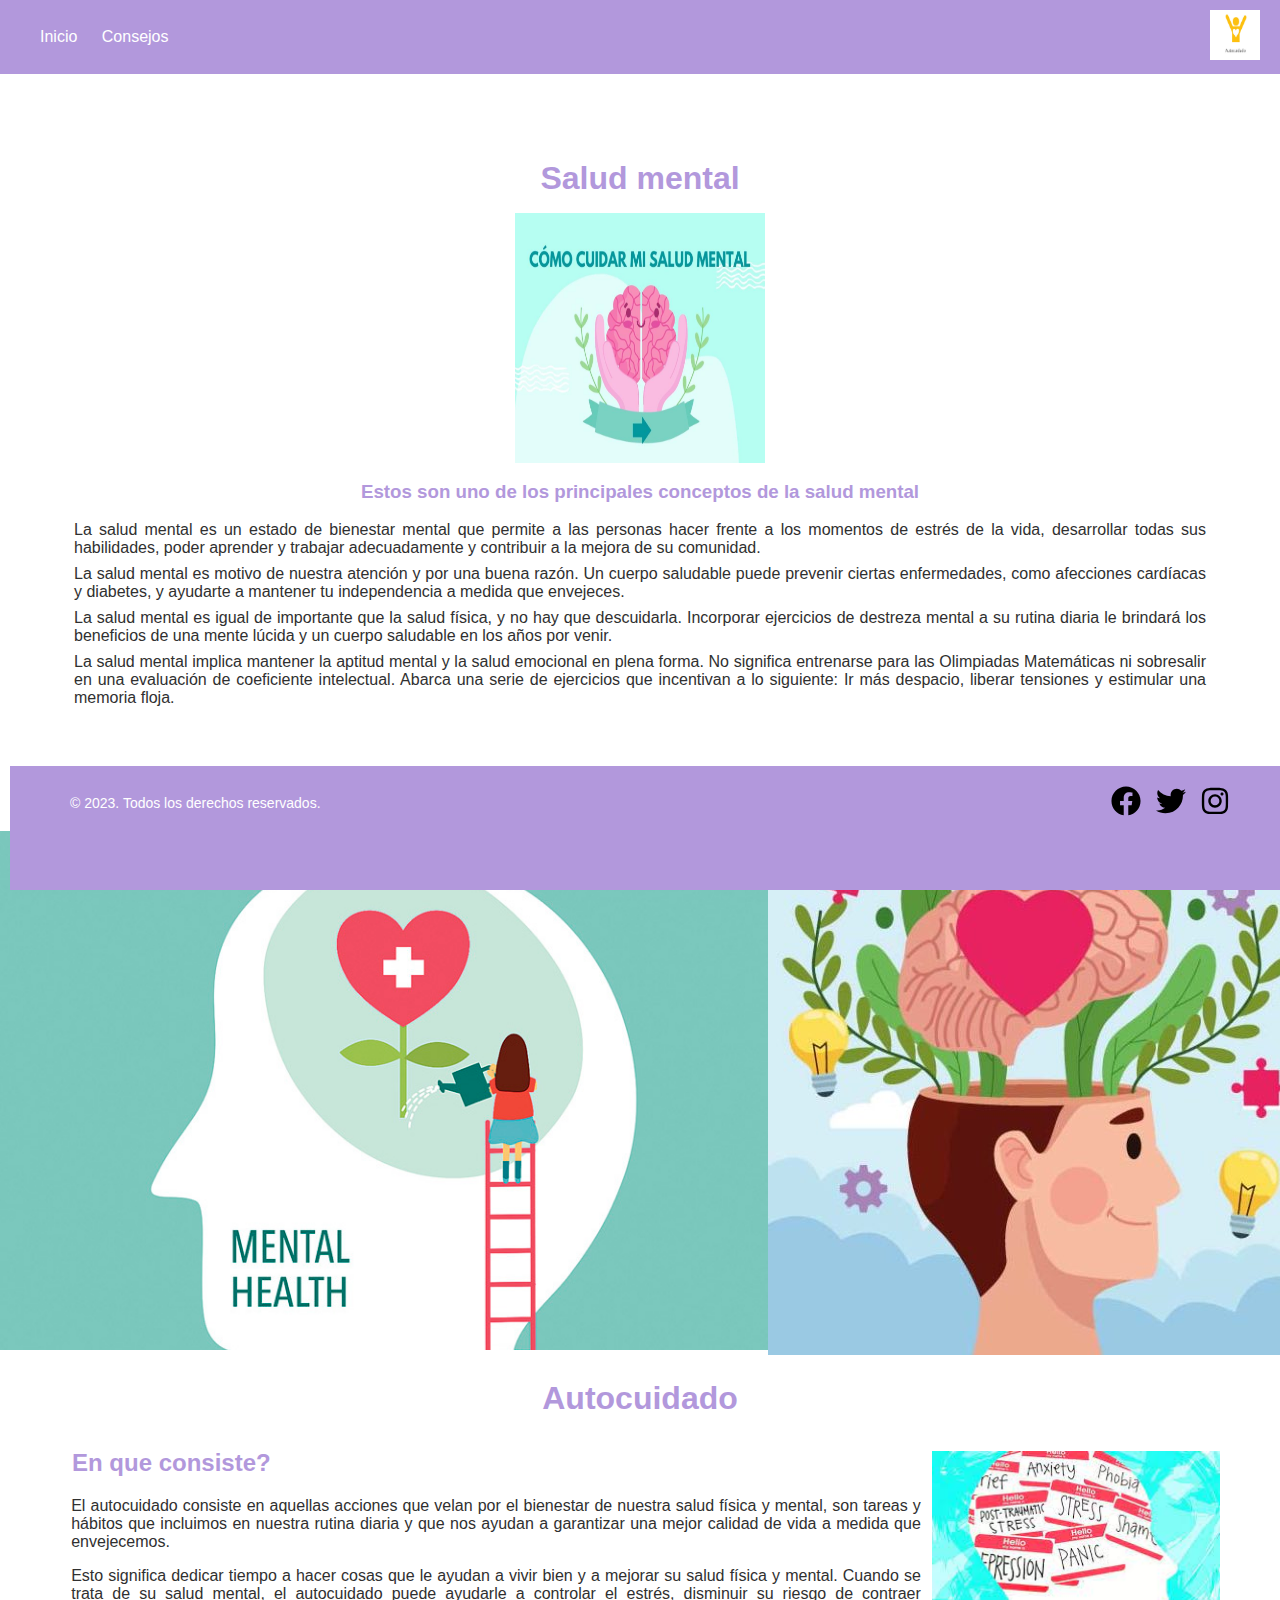
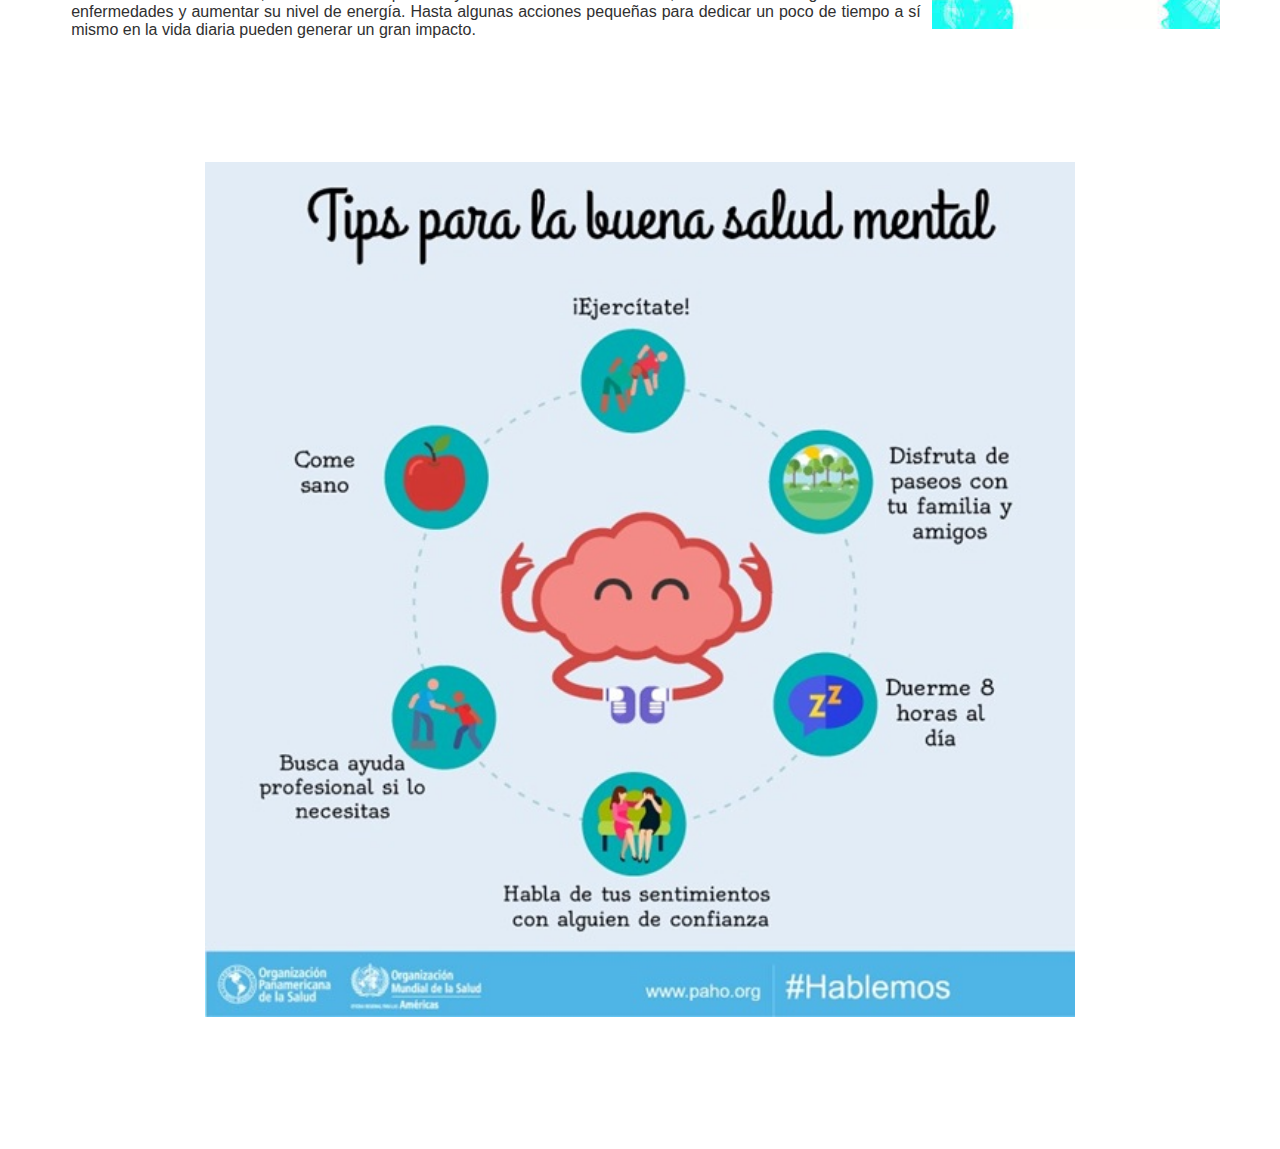
<file: index.html>
<!DOCTYPE html>
<html lang="en">
  <head>
      <meta charset="UTF-8">
      <meta http-equiv="X-UA-Compatible" content="IE=edge">
      <meta name="viewport" content="width=device-width, initial-scale=1.0">
      <link rel="stylesheet" href="style.css">
      <title>Salud mental</title>
  </head>
  <body>

    <!-- Seccion de barra de navegacion -->
    <section>
      <header class="header">
        <nav class="navbar">
            <a href="index.html">Inicio</a>
            <a href="pagina2.html">Consejos</a>
        </nav>
          
        <a href="#" class="logo">
            <img src="./Imagenes/logo_1.jpg" alt="Logo">
        </a>
      </header>  
    </section>

    <!-- Sección de introducción -->
  <section class="introduction">
    <div class="container">
      <h1>Salud mental</h1>
      <a href="#" class="mental">
        <img src="./Imagenes/Mental_Health_1.jpg" alt="Salud mental">
      </a>
      <h3>Estos son uno de los principales conceptos de la salud mental</h3>
      <ul>
        <li>La salud mental es un estado de bienestar mental que permite a las personas hacer frente a los momentos de estrés de la vida, desarrollar todas sus habilidades, poder aprender y trabajar adecuadamente y contribuir a la mejora de su comunidad.</li>
        <li>La salud mental es motivo de nuestra atención y por una buena razón. Un cuerpo saludable puede prevenir ciertas enfermedades, como afecciones cardíacas y diabetes, y ayudarte a mantener tu independencia a medida que envejeces.</li>
        <li>La salud mental es igual de importante que la salud física, y no hay que descuidarla. Incorporar ejercicios de destreza mental a su rutina diaria le brindará los beneficios de una mente lúcida y un cuerpo saludable en los años por venir.</li>
        <li>La salud mental implica mantener la aptitud mental y la salud emocional en plena forma. No significa entrenarse para las Olimpiadas Matemáticas ni sobresalir en una evaluación de coeficiente intelectual. Abarca una serie de ejercicios que incentivan a lo siguiente: Ir más despacio, liberar tensiones y estimular una memoria floja.</li>
      </ul>
      <p></p>
      <p></p>
      <p></p>
      <p></p>
    </div>
  </section>

  <!-- Sección de slider de imágenes -->
  <section class="slider">

    <div id="slider">
        <figure>
            <img src="./Imagenes/salud_mental_1.jpg" alt="">
            <img src="./Imagenes/salud_mental_2.jpg" alt="">
            <img src="./Imagenes/salud_mundial_3.jpg" alt="">
            <img src="./Imagenes/salud_mental_2.jpg" alt="">
            <img src="./Imagenes/salud_mental_1.jpg" alt="">
        </figure>
    </div>


  <!-- Sección de información adicional -->
  <section class="additional-info">
    <h1>Autocuidado</h1>
    <div class="container">
      <div class="info-content">
        <div class="info-text">
          <h2>En que consiste?</h2>
          <p>El autocuidado consiste en aquellas acciones que velan por el bienestar de nuestra salud física y mental, son tareas y hábitos que incluimos en nuestra rutina diaria y que nos ayudan a garantizar una mejor calidad de vida a medida que envejecemos.</p>
          <p>Esto significa dedicar tiempo a hacer cosas que le ayudan a vivir bien y a mejorar su salud física y mental. Cuando se trata de su salud mental, el autocuidado puede ayudarle a controlar el estrés, disminuir su riesgo de contraer enfermedades y aumentar su nivel de energía. Hasta algunas acciones pequeñas para dedicar un poco de tiempo a sí mismo en la vida diaria pueden generar un gran impacto.</p>
        </div>
        <div class="info-image">
          <img src="./Imagenes/salud_mental_4.jpg" alt="Imagen adicional">
        </div>
      </div>
    </div>
  </section>

  <section class="additional-info-2">
    <div class="container">
        <div class="info-container-2">
            <a href="#" class="tips">
                <img src="./Imagenes/tips.jpg" alt="tips mentales">
            </a>
        </div>
    </div>
  </section>

    <!-- Footer -->
    <footer class="footer">
        <div class="container">
        <div class="footer-content">
            <div class="footer-left">
            <p>&copy; 2023. Todos los derechos reservados.</p>
            </div>
            <div class="footer-right">
            <a href="https://www.facebook.com" target="_blank"><img src="./Imagenes/facebook.svg" alt="Facebook"></a>
            <a href="http://www.twitter.com" target="_blank"><img src="./Imagenes/twitter.svg" alt="Twitter"></a>
            <a href="http://www.instagram.com" target="_blank"><img src="./Imagenes/instagram.svg" alt="Instagram"></a>
            </div>
        </div>
        </div>
    </footer>

    </body>
</html>
</file>
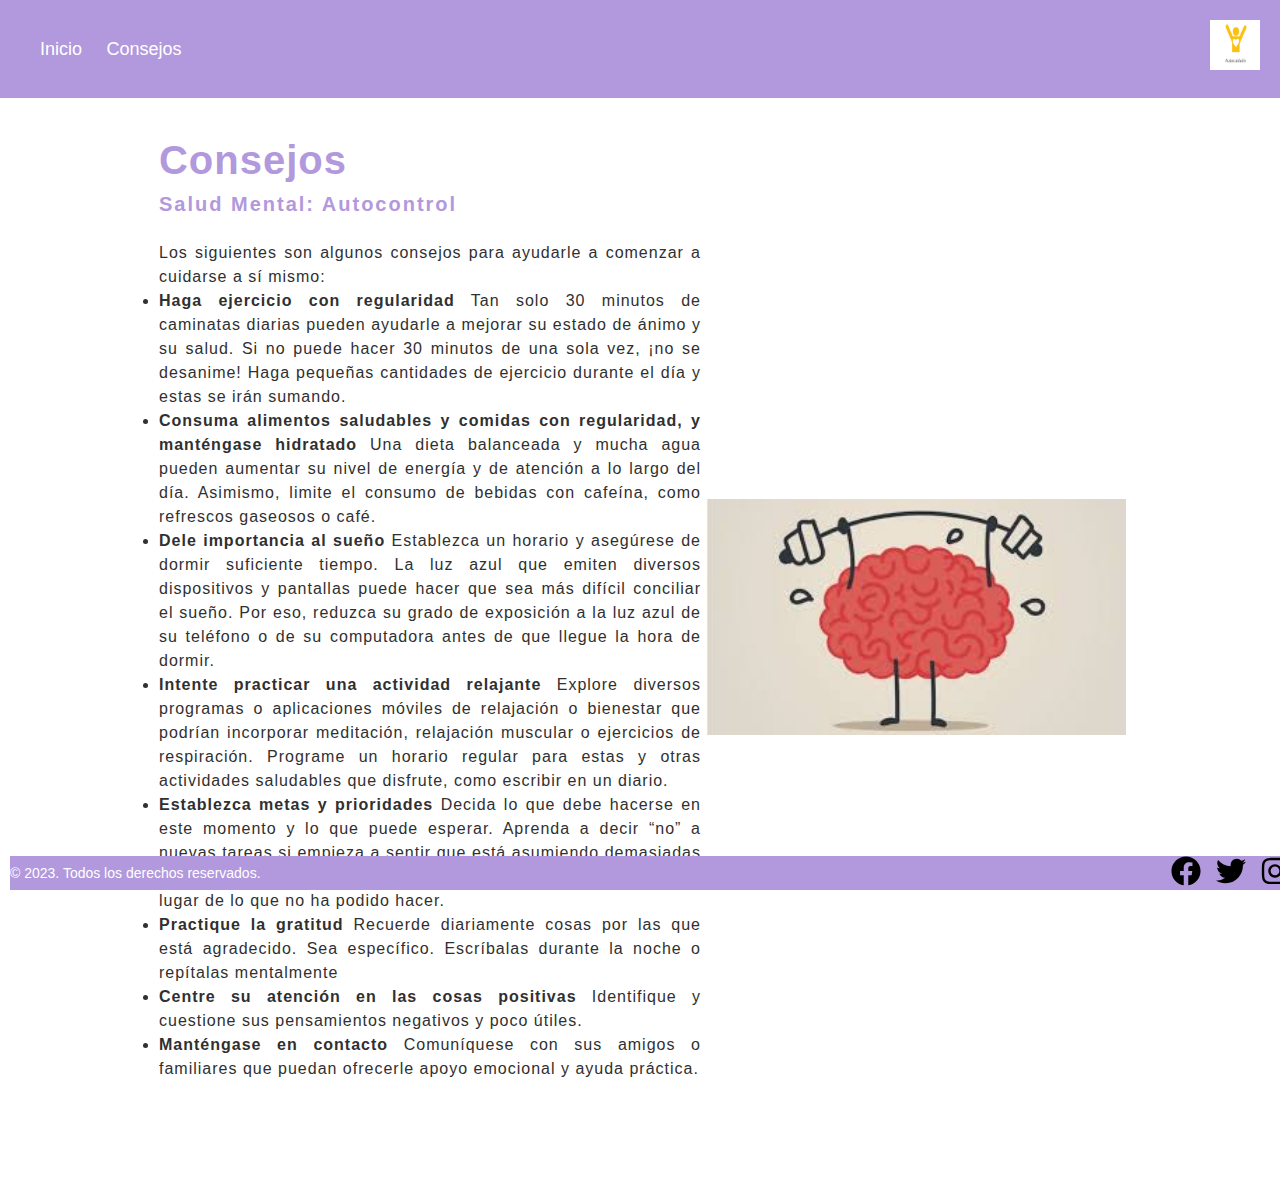
<file: pagina2.html>
<!DOCTYPE html>
<html lang="en">
  <head>
      <meta charset="UTF-8">
      <meta http-equiv="X-UA-Compatible" content="IE=edge">
      <meta name="viewport" content="width=device-width, initial-scale=1.0">
      <link rel="stylesheet" type="text/css" href="pagina2.css">
      <title>Consejos</title>
  </head>
  <body>
    <header class="header">
        <nav class="navbar">
          <a href="index.html">Inicio</a>
          <a href="pagina1.html">Consejos</a>
        </nav>
        <a href="#" class="logo">
            <img src="./Imagenes/logo_1.jpg" alt="Logo">
        </a>
  
      </header>

      <section class="consejo">
        <div class="main">
            <div class="consejo-texto">
                <h1>Consejos</h1>
                <h5>Salud mental: <span>Autocontrol</span></h5>
                <p>Los siguientes son algunos consejos para ayudarle a comenzar a cuidarse a sí mismo:</p>
                <ul>
                    <li><strong>Haga ejercicio con regularidad</strong> Tan solo 30 minutos de caminatas diarias pueden ayudarle a mejorar su estado de ánimo y su salud. Si no puede hacer 30 minutos de una sola vez, ¡no se desanime! Haga pequeñas cantidades de ejercicio durante el día y estas se irán sumando.</li>
                    <li><strong>Consuma alimentos saludables y comidas con regularidad, y manténgase hidratado</strong> Una dieta balanceada y mucha agua pueden aumentar su nivel de energía y de atención a lo largo del día. Asimismo, limite el consumo de bebidas con cafeína, como refrescos gaseosos o café.</li>
                    <li><strong>Dele importancia al sueño</strong> Establezca un horario y asegúrese de dormir suficiente tiempo. La luz azul que emiten diversos dispositivos y pantallas puede hacer que sea más difícil conciliar el sueño. Por eso, reduzca su grado de exposición a la luz azul de su teléfono o de su computadora antes de que llegue la hora de dormir.</li>
                    <li><strong>Intente practicar una actividad relajante</strong> Explore diversos programas o aplicaciones móviles de relajación o bienestar que podrían incorporar meditación, relajación muscular o ejercicios de respiración. Programe un horario regular para estas y otras actividades saludables que disfrute, como escribir en un diario.</li>
                    <li><strong>Establezca metas y prioridades</strong> Decida lo que debe hacerse en este momento y lo que puede esperar. Aprenda a decir “no” a nuevas tareas si empieza a sentir que está asumiendo demasiadas cosas. Intente tener presente lo que ha logrado al final del día, en lugar de lo que no ha podido hacer.</li>
                    <li><strong>Practique la gratitud</strong> Recuerde diariamente cosas por las que está agradecido. Sea específico. Escríbalas durante la noche o repítalas mentalmente</li>
                    <li><strong>Centre su atención en las cosas positivas</strong> Identifique y cuestione sus pensamientos negativos y poco útiles.</li>
                    <li><strong>Manténgase en contacto</strong> Comuníquese con sus amigos o familiares que puedan ofrecerle apoyo emocional y ayuda práctica.</li>
                </ul>
            </div>
            <img src="./Imagenes/autocontrol.jpg" alt="imagen 2">
        </div>

      </section>  

      <!-- footer -->
        <footer class="footer">
            <div class="container">
            <div class="footer-content">
                <div class="footer-left">
                <p>&copy; 2023. Todos los derechos reservados.</p>
                </div>
                <div class="footer-right">
                <a href="https://www.facebook.com" target="_blank"><img src="./Imagenes/facebook.svg" alt="Facebook"></a>
                <a href="http://www.twitter.com" target="_blank"><img src="./Imagenes/twitter.svg" alt="Twitter"></a>
                <a href="http://www.instagram.com" target="_blank"><img src="./Imagenes/instagram.svg" alt="Instagram"></a>
                </div>
            </div>
            </div>
        </footer>
    </body>
</html>
</file>
<file: style.css>
* {
    padding: 0;
    margin: 0;
    box-sizing: border-box;
}
  
body {
    font-family: 'Franklin Gothic Medium', 'Arial Narrow', Arial, sans-serif;
}
  
.container {
  max-width: 1200px;
  margin: 0 auto;
  padding: 20px;
  margin-bottom: 50px;
}

.container h1 {
    padding: 0.5em;
    color: #b298dc;
}

.container h3 {
    padding: 0.75em;
    color: #b298dc;
}

.container li {
    text-align: justify;
    list-style-type: none;
    padding: 0.25em;
    color: #303030;
}
  
.header {
    background-color: #b298dc;
    color: #fff;
    display: flex;
    justify-content: space-between;
    align-items: center;
    padding: 10px 20px;
}
  
.logo img {
    width: 50px;
    height: 50px;
}
  
.navbar a {
    color: #fff;
    text-decoration: none;
    margin-left: 20px;
}

.navbar a:hover {
    color: #b3e9c7;
}
  
.introduction {
    background-color: #fff;
    padding: 50px;
    text-align: center;
}

.mental img{
    width: 250px;
    height: 250px;
}
  
#slider {
    overflow: hidden;
}

#slider figure {
    position: relative;
    width: 300%;
    margin: 0;
    left: 0;
    animation: 20s slider infinite;
}

#slider figure img {
    width: 20%;
    float: left;
}

@keyframes slider {
    0% {
        left: 0;
    }
    20% {
        left: 0;
    }
    25% {
        left: -100%;
    }
    45% {
        left: -100%;
    }
    50% {
        left: -200%;
    }
    70% {
        left: -200%;
    }
    75% {
        left: -300%;
    }
    95% {
        left: -300%;
    }
    100% {
        left: -400%;
    }
}
  
.additional-info {
    background-color: #fff;
    padding: 25px;
}

.additional-info h1{
    color: #b298dc;
    text-align: center;
    font-size: 2em;
}
  
.info-content {
    display: flex;
    flex-direction: row;
    justify-content: space-between;
    align-items: center;
}
  
.info-text h2 {
    color: #b298dc;
    padding: 0.5em;
}
  
.info-text p {
    color: #303030;
    padding: 0.5em 0.7em;
    text-align: justify;
}
  
.info-image img {
    width: 18em;
    height: auto;
}
  
.additional-info-2 {
    background-color: #fff;
    margin-bottom: 5em;
}  

.additional-info-2 img {
    padding-bottom: 2em;
    display: block;
    margin-left: auto;
    margin-right: auto;
    width: 75%;
}

  
.footer {
    background-color: #b298dc;
    color: #fff;
    margin: 10px;
    padding: auto;
    text-align: center;
    position: fixed;
    bottom: 0;
    left: 0;
    width: 100%;
}
  
.footer-content {
    display: flex;
    justify-content: space-between;
    align-items: center;
}
  
  .footer-left p {
    font-size: 14px;
  }
  
  .footer-right a {
    display: inline-block;
    margin-left: 10px;
  }
  
  .footer-right img {
    width: 30px;
    height: 30px;
  }

  /* #b298dc -> morado
  #b3e9c7 -> lima */
</file>
<file: pagina2.css>
* {
    padding: 0;
    margin: 0;
    font-family: 'Franklin Gothic Medium', 'Arial Narrow', Arial, sans-serif;
    box-sizing: border-box;
}

body {
    background-color: #fff;
}

/* Barra de Navegacion */

.header {
    position: fixed;
    top: 0;
    left: 0;
    width: 100%;
    padding: 20px;
    background-color: #b298dc;
    display: flex;
    justify-content: space-between;
    align-items: center;
    z-index: 100;
}

.logo {
    font-size: 32px;
    color: #fff;
    text-decoration: none;
    font-weight: 700;
}

.logo img {
    width: 50px;
    height: 50px;
}

.navbar a {
    font-size: 18px;
    color: #fff;
    font-weight: 500;
    text-decoration: none;
    margin-left: 20px;
}

.navbar a:hover {
    color: #b3e9c7;
}

/* Seccion principal de consejo */

.consejo {
    width: 100%;
    padding: 5% 10%;
    text-align: center;
}

.consejo img {
    width: 100%;
    max-width: 420px;
    height: auto;
    margin-bottom: 40px;
}

.consejo-texto {
    width: 100%;
    max-width: 550px;
    margin: 0 auto;
}

.consejo-texto h1 {
    color: #b298dc;
    font-size: 40px;
    text-transform: capitalize;
    margin-bottom: 20px;
}

.consejo-texto h5 {
    color: #b298dc;
    font-size: 20px;
    text-transform: capitalize;
    margin-bottom: 25px;
    letter-spacing: 2px;
}

.consejo-texto {
    padding: 0.25em;
    color: #303030;
    font-size: 16px;
    line-height: 24px;
    margin-bottom: 45px;
    letter-spacing: 1px;
    text-align: justify;
}

.main {
    width: 95%;
    max-width: 1130px;
    margin: 0 auto;
    padding-top: 5em;
    display: flex;
    flex-wrap: wrap;
    align-items: center;
    justify-content: space-around;
}

/* Estilos del footer */

.footer {
    background-color: #b298dc;
    color: #fff;
    margin: 10px;
    padding: auto;
    text-align: center;
    position: fixed;
    bottom: 0;
    left: 0;
    width: 100%;
}
  
.footer-content {
    display: flex;
    justify-content: space-between;
    align-items: center;
}
  
  .footer-left p {
    font-size: 14px;
  }
  
  .footer-right a {
    display: inline-block;
    margin-left: 10px;
  }
  
  .footer-right img {
    width: 30px;
    height: 30px;
  }
</file>
